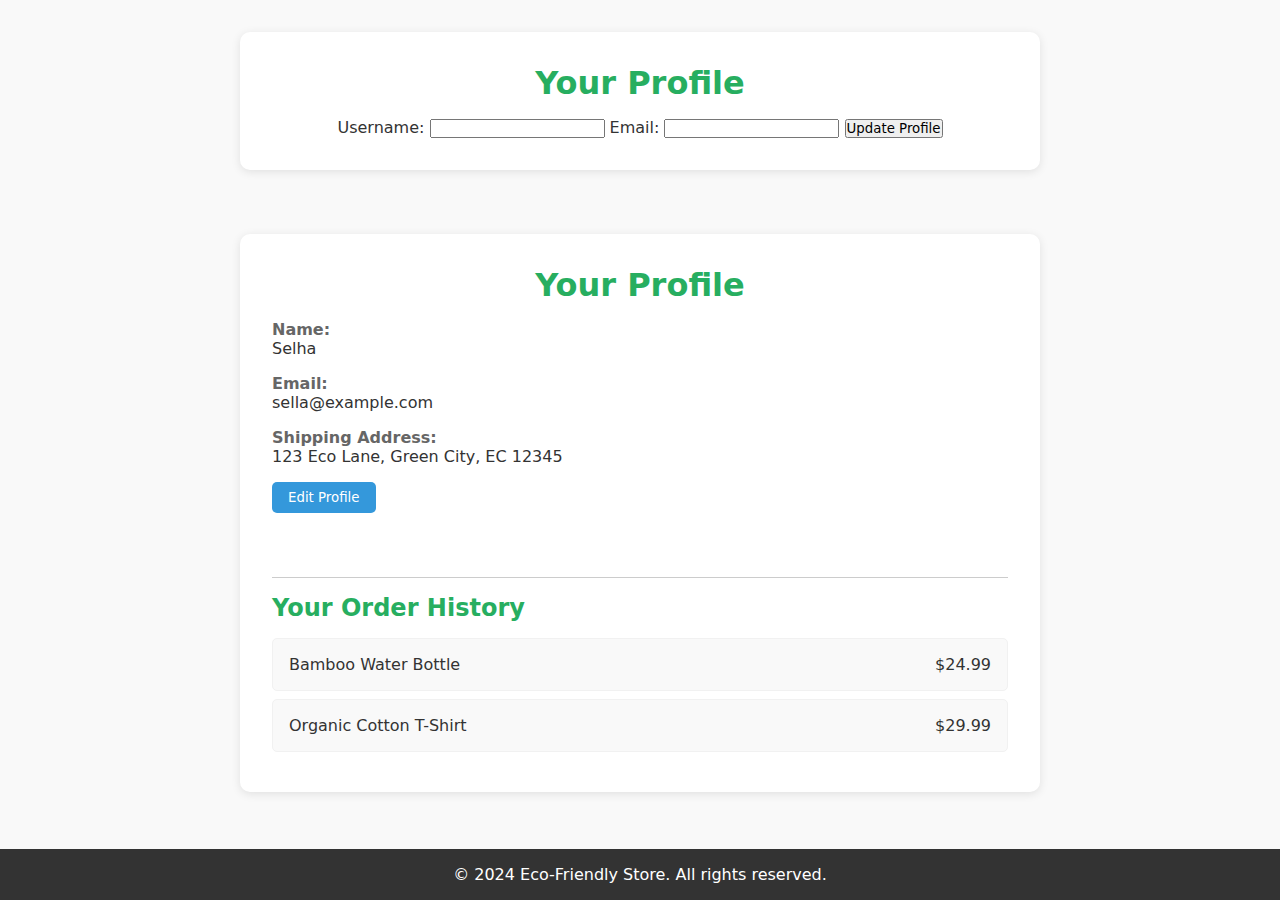
<file: profile.html>
<!DOCTYPE html>
<html lang="en">
<head>
    <meta charset="UTF-8">
    <meta name="viewport" content="width=device-width, initial-scale=1.0">
    <title>Your Profile - Eco-Friendly Store</title>
    <link rel="stylesheet" href="styles.css">
</head>
<body>


    <section id="profile">
        <h2>Your Profile</h2>
        <form>
            <label for="username">Username:</label>
            <input type="text" id="username" name="username" required>
            <label for="email">Email:</label>
            <input type="email" id="email" name="email" required>
            <button type="submit">Update Profile</button>
        </form>
    </section>


</body>
</html>
<!DOCTYPE html>
<html lang="en">
<head>
    <meta charset="UTF-8">
    <meta name="viewport" content="width=device-width, initial-scale=1.0">
    <title>Profile - Eco-Friendly Store</title>
    <link rel="stylesheet" href="styles.css">
    <style>
        * {
            margin: 0;
            padding: 0;
            box-sizing: border-box;
            font-family: 'Segoe UI', system-ui, sans-serif;
        }

        body {
            display: flex;
            flex-direction: column;
            align-items: center;
            justify-content: flex-start;
            min-height: 100vh;
            background: #f9f9f9;
            color: #333;
        }

        header {
            width: 100%;
            display: flex;
            justify-content: space-between;
            align-items: center;
            padding: 1rem;
            background: white;
            box-shadow: 0 2px 10px rgba(0, 0, 0, 0.1);
        }

        h1 {
            color: #2ecc71;
        }

        nav a {
            margin-left: 1rem;
            text-decoration: none;
            color: #333;
            transition: color 0.3s;
        }

        nav a:hover {
            color: #27ae60;
        }

        #profile {
            display: flex;
            flex-direction: column;
            align-items: center;
            padding: 2rem;
            background: white;
            border-radius: 10px;
            box-shadow: 0 2px 10px rgba(0, 0, 0, 0.1);
            margin: 2rem;
            max-width: 800px;
            width: 100%;
        }

        #profile h2 {
            margin-bottom: 1rem;
            font-size: 2rem;
            color: #27ae60;
        }

        .profile-info {
            width: 100%;
            margin-bottom: 2rem;
        }

        .profile-info label {
            font-weight: bold;
            color: #666;
        }

        .profile-info p {
            margin-bottom: 1rem;
            color: #333;
        }

        .edit-button {
            background: #3498db;
            color: white;
            border: none;
            padding: 0.5rem 1rem;
            border-radius: 5px;
            cursor: pointer;
            transition: background 0.3s;
        }

        .edit-button:hover {
            background: #2980b9;
        }

        .order-history {
            width: 100%;
            margin-top: 2rem;
            border-top: 1px solid #ccc;
            padding-top: 1rem;
        }

        .order-history h3 {
            margin-bottom: 1rem;
            font-size: 1.5rem;
            color: #27ae60;
        }

        .order-item {
            display: flex;
            justify-content: space-between;
            padding: 1rem;
            border: 1px solid #f1f1f1;
            border-radius: 5px;
            margin: 0.5rem 0;
            background: #f9f9f9;
        }

        footer {
            margin-top: auto;
            padding: 1rem;
            text-align: center;
            background: #333;
            color: white;
            width: 100%;
        }

        @media (max-width: 768px) {
            #profile {
                margin: 1rem;
                padding: 1rem;
            }

            #profile h2 {
                font-size: 1.5rem;
            }

            .order-item {
                flex-direction: column;
                align-items: flex-start;
            }
        }
    </style>
</head>
<body>


    <section id="profile">
        <h2>Your Profile</h2>
        <div class="profile-info">
            <label for="name">Name:</label>
            <p id="name">Selha</p>

            <label for="email">Email:</label>
            <p id="email">sella@example.com</p>

            <label for="address">Shipping Address:</label>
            <p id="address">123 Eco Lane, Green City, EC 12345</p>

            <button class="edit-button" onclick="editProfile()">Edit Profile</button>
        </div>

        <div class="order-history">
            <h3>Your Order History</h3>
            <div class="order-item">
                <span>Bamboo Water Bottle</span>
                <span>$24.99</span>
            </div>
            <div class="order-item">
                <span>Organic Cotton T-Shirt</span>
                <span>$29.99</span>
            </div>
        </div>
    </section>

    <footer>
        <p>© 2024 Eco-Friendly Store. All rights reserved.</p>
    </footer>

    <script>
        function editProfile() {
            alert('Edit Profile functionality coming soon!');
        }
    </script>
</body>
</html>
</file>
<file: styles.css>
body { font-family: Arial, sans-serif; margin: 0; padding: 0; background-color: #f4f4f9; }
header { background-color: #4CAF50; color: white; text-align: center; padding: 1em; }
nav a { margin: 0 15px; color: white;
</file>
